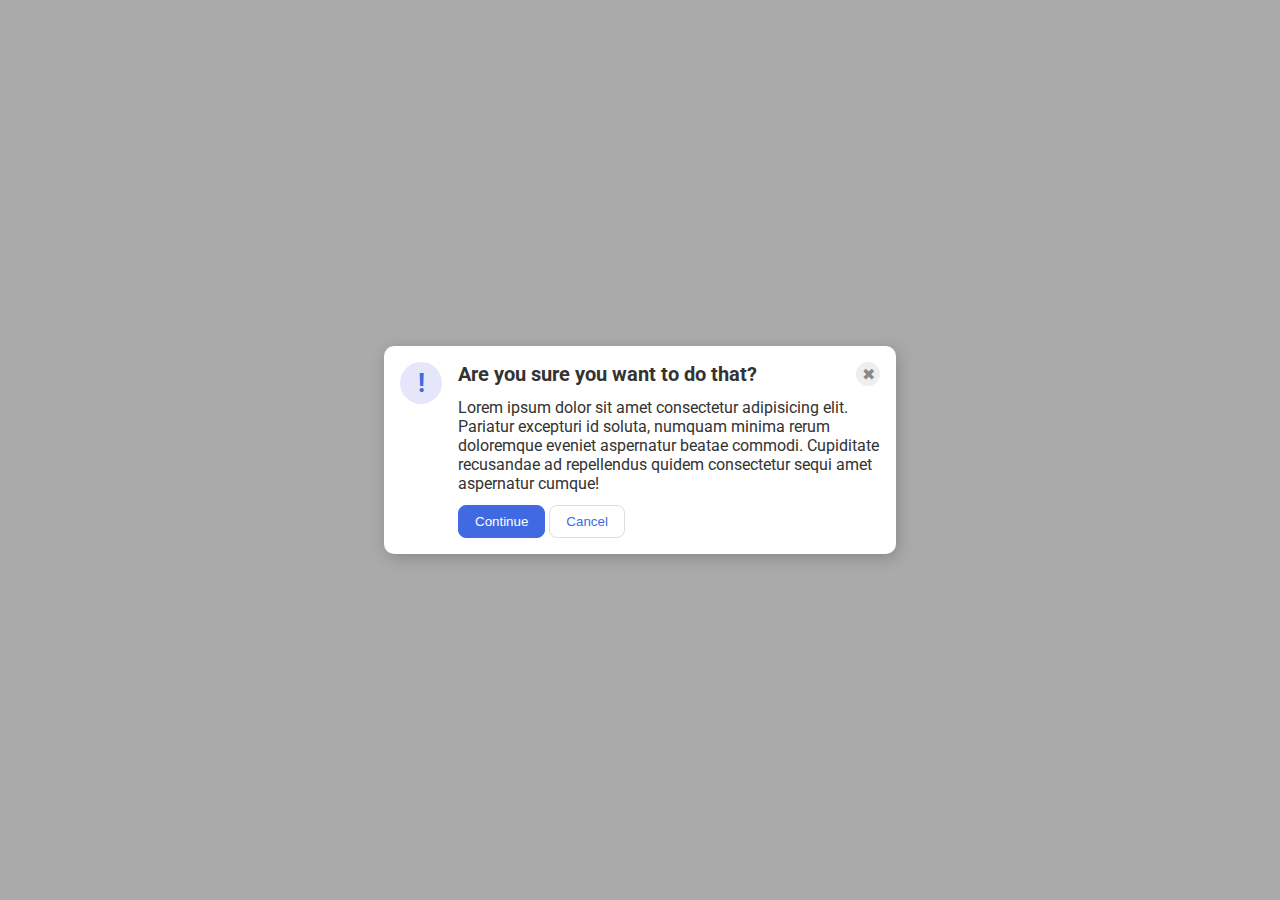
<file: flex/05-flex-modal/index.html>
<!DOCTYPE html>
<html lang="en">
  <head>
    <meta charset="UTF-8">
    <meta http-equiv="X-UA-Compatible" content="IE=edge">
    <meta name="viewport" content="width=device-width, initial-scale=1.0">
    <link rel="stylesheet" href="style.css">
    <title>Modal</title>
  </head>
  <body>
    <div class="modal">
      <div class="icon">!</div>
      <div class="box">
        <div class="top-box">
          <div class="header">Are you sure you want to do that?</div>
          <div class="close-button">✖</div>
        </div>
        <div class="text">Lorem ipsum dolor sit amet consectetur adipisicing elit. Pariatur excepturi id soluta, numquam minima rerum doloremque eveniet aspernatur beatae commodi. Cupiditate recusandae ad repellendus quidem consectetur sequi amet aspernatur cumque!</div>
        <button class="continue">Continue</button>
        <button class="cancel">Cancel</button>
      </div>
    </div>
  </body>
</html>
</file>
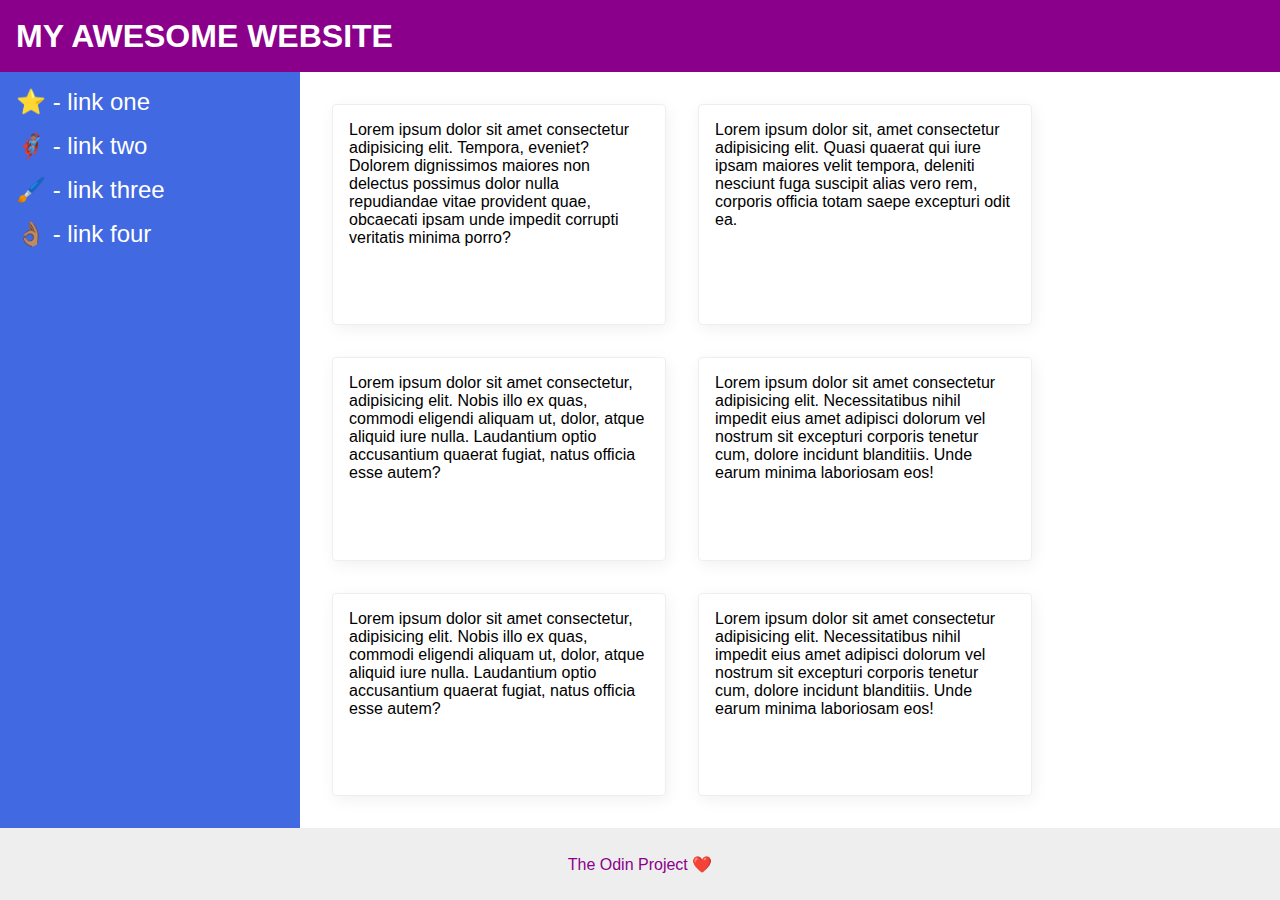
<file: flex/07-flex-layout-2/index.html>
<!DOCTYPE html>
<html lang="en">
  <head>
    <meta charset="UTF-8">
    <meta http-equiv="X-UA-Compatible" content="IE=edge">
    <meta name="viewport" content="width=device-width, initial-scale=1.0">
    <title>The Holy Grail</title>
    <link rel="stylesheet" href="style.css">
  </head>
  <body>
    <div class="header">
      MY AWESOME WEBSITE
    </div>
    
    <div class="main">
      <div class="sidebar">
        <ul>
          <li><a href="#">⭐ - link one</a></li>
          <li><a href="#">🦸🏽‍♂️ - link two</a></li>
          <li><a href="#">🖌️ - link three</a></li>
          <li><a href="#">👌🏽 - link four</a></li>
        </ul>
      </div>
  
      <div class="card-box">
        <div class="card">Lorem ipsum dolor sit amet consectetur adipisicing elit. Tempora, eveniet? Dolorem dignissimos maiores non delectus possimus dolor nulla repudiandae vitae provident quae, obcaecati ipsam unde impedit corrupti veritatis minima porro?</div>
        <div class="card">Lorem ipsum dolor sit, amet consectetur adipisicing elit. Quasi quaerat qui iure ipsam maiores velit tempora, deleniti nesciunt fuga suscipit alias vero rem, corporis officia totam saepe excepturi odit ea.</div>
        <div class="card">Lorem ipsum dolor sit amet consectetur, adipisicing elit. Nobis illo ex quas, commodi eligendi aliquam ut, dolor, atque aliquid iure nulla. Laudantium optio accusantium quaerat fugiat, natus officia esse autem?</div>
        <div class="card">Lorem ipsum dolor sit amet consectetur adipisicing elit. Necessitatibus nihil impedit eius amet adipisci dolorum vel nostrum sit excepturi corporis tenetur cum, dolore incidunt blanditiis. Unde earum minima laboriosam eos!</div>
        <div class="card">Lorem ipsum dolor sit amet consectetur, adipisicing elit. Nobis illo ex quas, commodi eligendi aliquam ut, dolor, atque aliquid iure nulla. Laudantium optio accusantium quaerat fugiat, natus officia esse autem?</div>
        <div class="card">Lorem ipsum dolor sit amet consectetur adipisicing elit. Necessitatibus nihil impedit eius amet adipisci dolorum vel nostrum sit excepturi corporis tenetur cum, dolore incidunt blanditiis. Unde earum minima laboriosam eos!</div>
      </div>
    </div>
    
    <div class="footer">
      The Odin Project ❤️
    </div>
  </body>
</html>
</file>
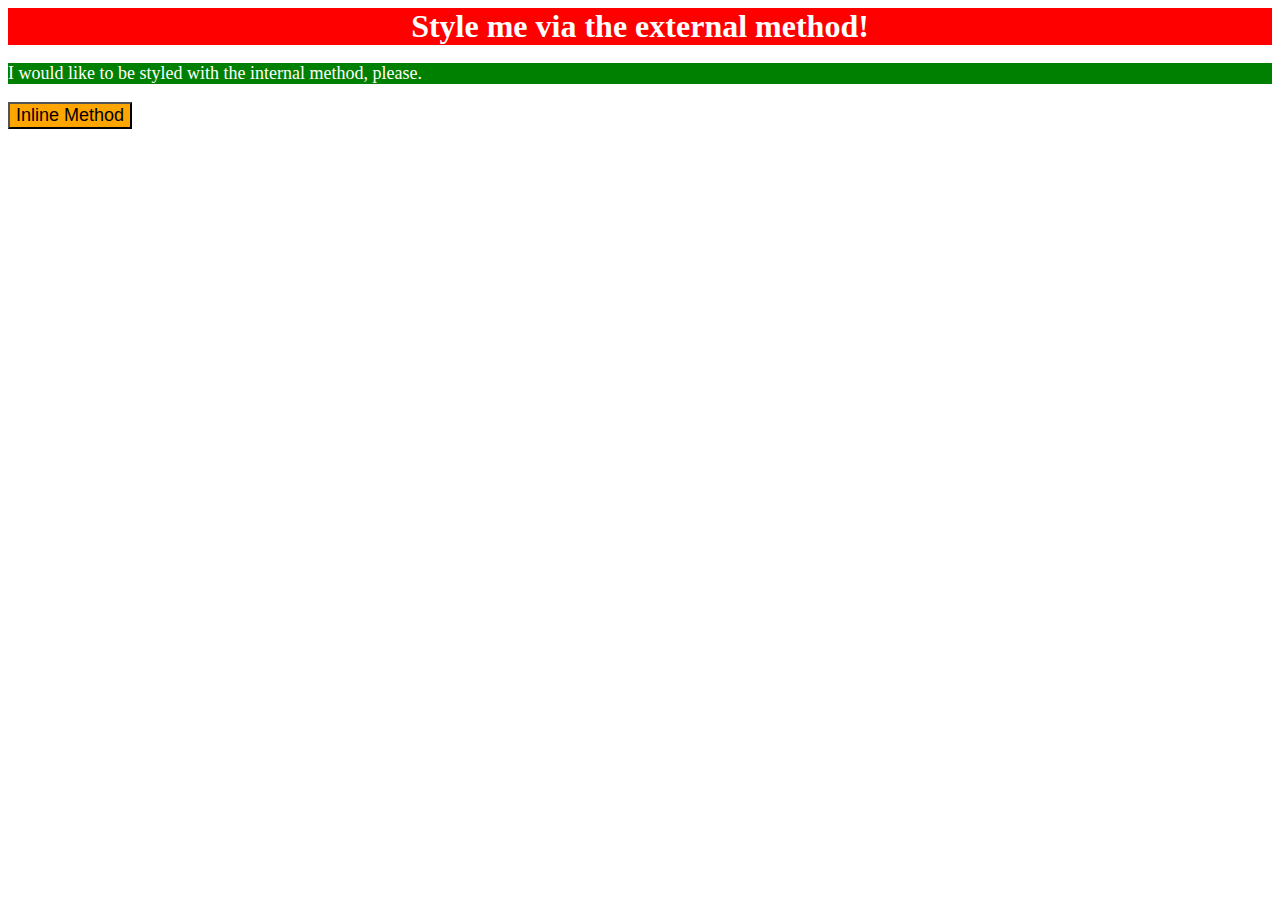
<file: foundations/01-css-methods/index.html>
<!DOCTYPE html>
<html lang="en">
  <head>
    <meta charset="UTF-8">
    <meta http-equiv="X-UA-Compatible" content="IE=edge">
    <meta name="viewport" content="width=device-width, initial-scale=1.0">
    <title>Methods for Adding CSS</title>
    <link rel="stylesheet" href="style.css">
    <style>
      p {
        background-color: green;
        color: white;
        font-size: 18px;
      }
    </style>
  </head>
  <body>
    <div>Style me via the external method!</div>
    <p>I would like to be styled with the internal method, please.</p>
    <button style="background-color: orange; font-size: 18px;">Inline Method</button>
  </body>
</html>
</file>
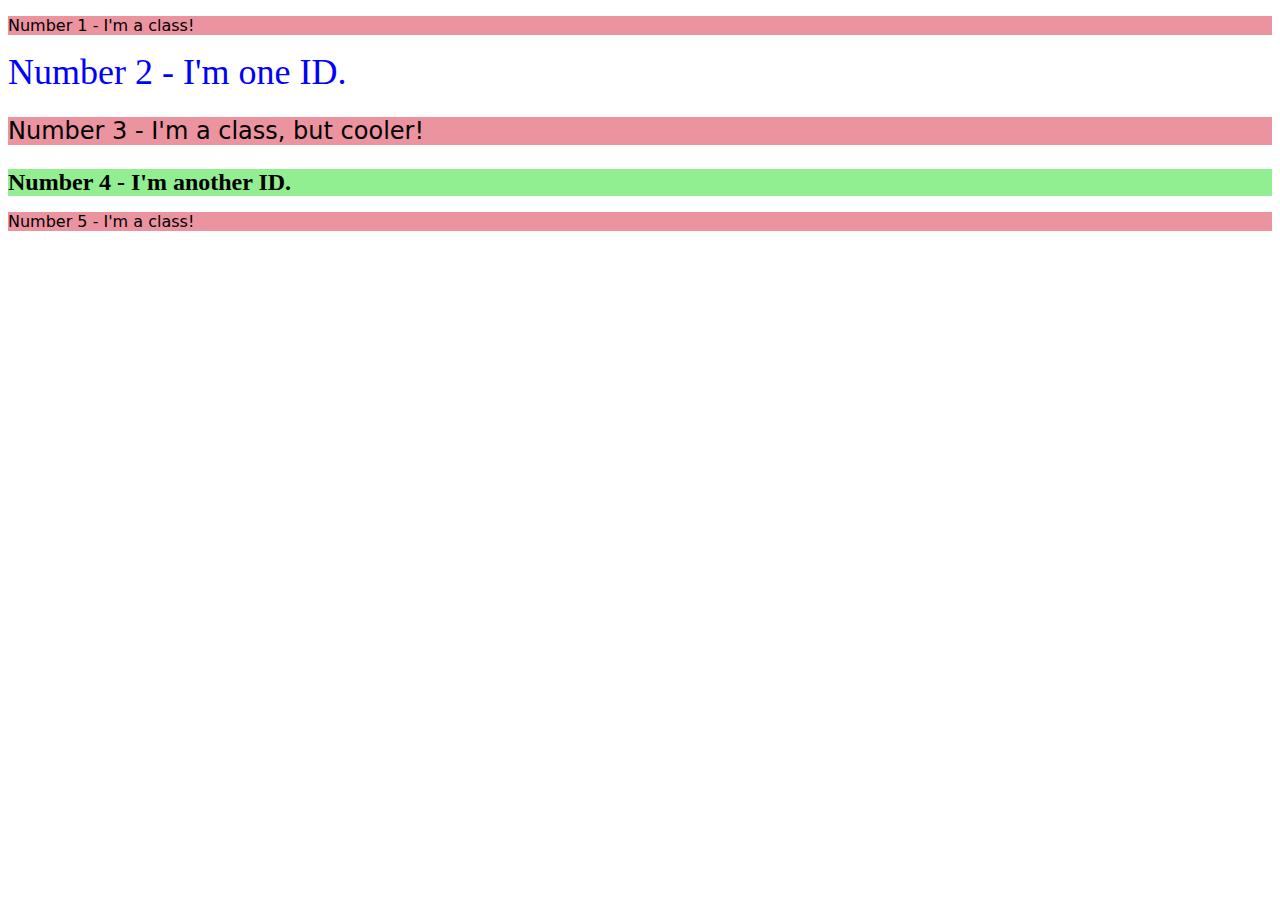
<file: foundations/02-class-id-selectors/index.html>
<!DOCTYPE html>
<html lang="en">
  <head>
    <meta charset="UTF-8">
    <meta http-equiv="X-UA-Compatible" content="IE=edge">
    <meta name="viewport" content="width=device-width, initial-scale=1.0">
    <title>Class and ID Selectors</title>
    <link rel="stylesheet" href="style.css">
  </head>
  <body>
    <p class="odd">Number 1 - I'm a class!</p>
    <div id="n2">Number 2 - I'm one ID.</div>
    <p class="odd cooler">Number 3 - I'm a class, but cooler!</p>
    <div id="n4">Number 4 - I'm another ID.</div>
    <p class="odd">Number 5 - I'm a class!</p>
  </body>
</html>
</file>
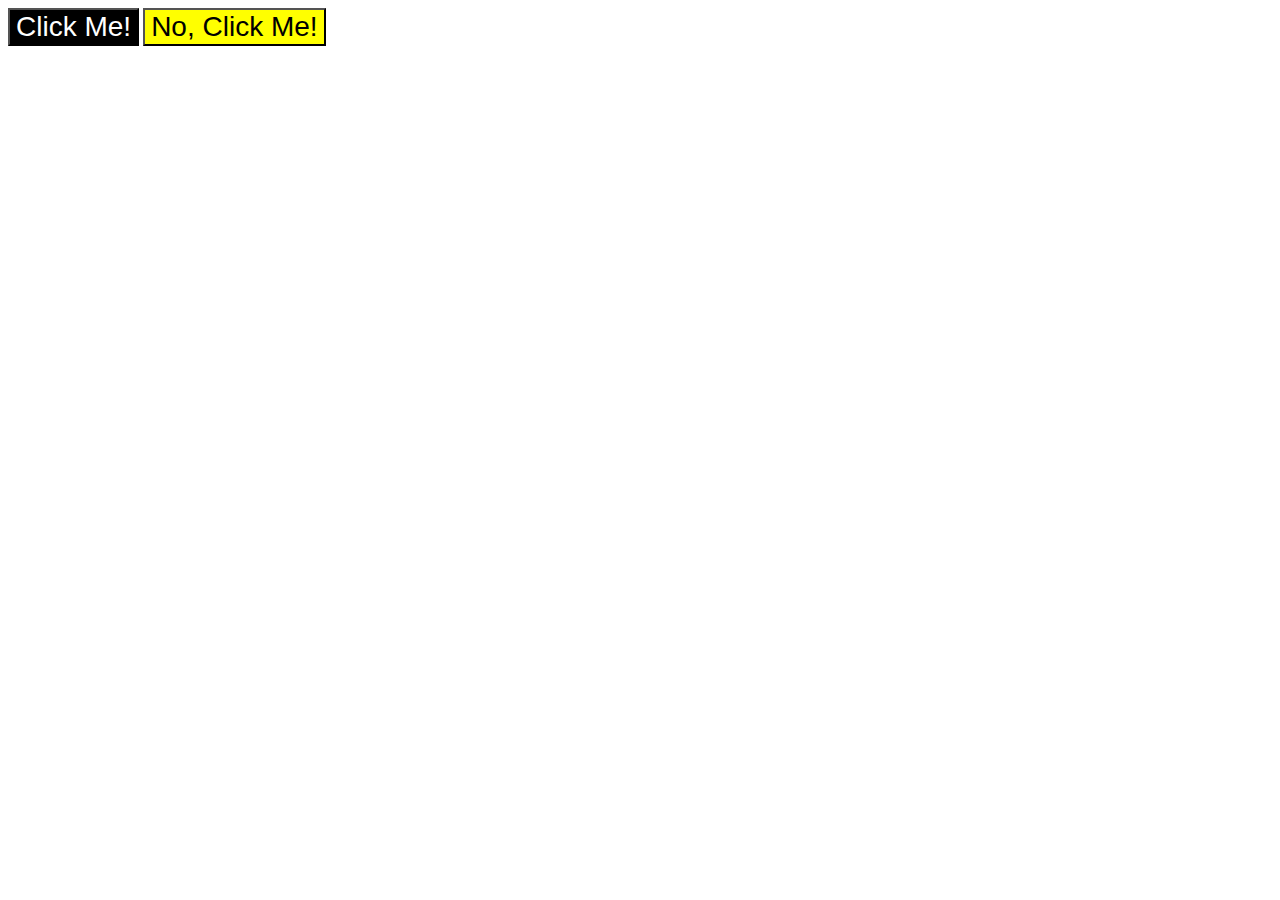
<file: foundations/03-grouping-selectors/index.html>
<!DOCTYPE html>
<html lang="en">
  <head>
    <meta charset="UTF-8">
    <meta http-equiv="X-UA-Compatible" content="IE=edge">
    <meta name="viewport" content="width=device-width, initial-scale=1.0">
    <title>Grouping Selectors</title>
    <link rel="stylesheet" href="style.css">
  </head>
  <body>
    <button class="b1">Click Me!</button>
    <button class="b2">No, Click Me!</button>
  </body>
</html>
</file>
<file: flex/05-flex-modal/style.css>
@import url('https://fonts.googleapis.com/css2?family=Roboto:wght@400;700&display=swap');

html, body {
  height: 100%;
}

body {
  font-family: Roboto, sans-serif;
  margin: 0;
  background: #aaa;
  color: #333;
  /* I'll give you this one for free lol */
  display: flex;
  align-items: center;
  justify-content: center;
}

.modal {
  background: white;
  width: 480px;
  border-radius: 10px;
  box-shadow: 2px 4px 16px rgba(0,0,0,.2);
  display: flex;
  padding: 16px;
  gap: 16px;
}

.icon {
  color: royalblue;
  font-size: 26px;
  font-weight: 700;
  background: lavender;
  width: 42px;
  height: 42px;
  border-radius: 50%;
  display: flex;
  align-items: center;
  justify-content: center;
  flex: 1 0 auto;
}

.close-button {
  background: #eee;
  border-radius: 50%;
  color: #888;
  font-weight: 400;
  font-size: 16px;
  height: 24px;
  width: 24px;
  display: flex;
  align-items: center;
  justify-content: center;
}

button {
  padding: 8px 16px;
  border-radius: 8px;
  margin-top: 12px;
}

button.continue {
  background: royalblue;
  border: 1px solid royalblue;
  color: white;
}

button.cancel {
  background: white;
  border: 1px solid #ddd;
  color: royalblue;
}

.header {
  font-weight: bold;
  font-size: 20px;
  margin-bottom: 12px;
}

.top-box {
  display: flex;
  justify-content: space-between;
}
</file>
<file: flex/07-flex-layout-2/style.css>
body {
  font-family: -apple-system, BlinkMacSystemFont, 'Segoe UI', Roboto, Oxygen, Ubuntu, Cantarell, 'Open Sans', 'Helvetica Neue', sans-serif;
  margin: 0;
  min-height: 100vh;
  display: flex;
  flex-direction: column;
}

.header {
  display: flex;
  height: 72px;
  background: darkmagenta;
  color: white;
  font-size: 32px;
  font-weight: 900;
  align-items: center;
  padding: 0 16px;
}

.footer {
  height: 72px;
  background: #eee;
  color: darkmagenta;
  display: flex;
  align-items: center;
  justify-content: center;
}

.sidebar {
  width: 300px;
  background: royalblue;
  box-sizing: border-box;
  flex-shrink: 0;
  padding: 16px;
}

.card {
  border: 1px solid #eee;
  box-shadow: 2px 4px 16px rgba(0,0,0,.06);
  border-radius: 4px;
  flex: 0 1 300px;
  padding: 16px;
}

.card-box {
  display: flex;
  flex-wrap: wrap;
  padding: 32px;
  gap: 32px;
}

.main {
  display: flex;
  flex: 1;
}

a {
  text-decoration: none;
  color: white;
  font-size: 24px;
}

li {
  padding-bottom: 16px;
}

ul {
  list-style-type: none;
  padding: 0;
  margin: 0;
}
</file>
<file: foundations/01-css-methods/style.css>
div {
    color: white;
    background-color: red;
    font-size: 32px;
    text-align: center;
    font-weight: bold;
}
</file>
<file: foundations/02-class-id-selectors/style.css>
.odd {
    background-color: rgb(236, 147, 160);
    font-family: Verdana,"DejaVu Sans", sans-serif;
}

#n2 {
    color: #0000ff;
    font-size: 36px;
}

.cooler{
    font-size: 24px;
}

#n4 {
    background-color: hsl(120, 73%, 75%);
    font-size: 24px;
    font-weight: bold;
}
</file>
<file: foundations/03-grouping-selectors/style.css>
.b1, .b2 {
    font-size: 28px;
    font-family: Helvetica, "Times New Roman", sans-serif;
}

.b1 {
    background-color: #000000;
    color: white;
}

.b2 {
    background-color: hwb(60 0% 0%);
}
</file>
